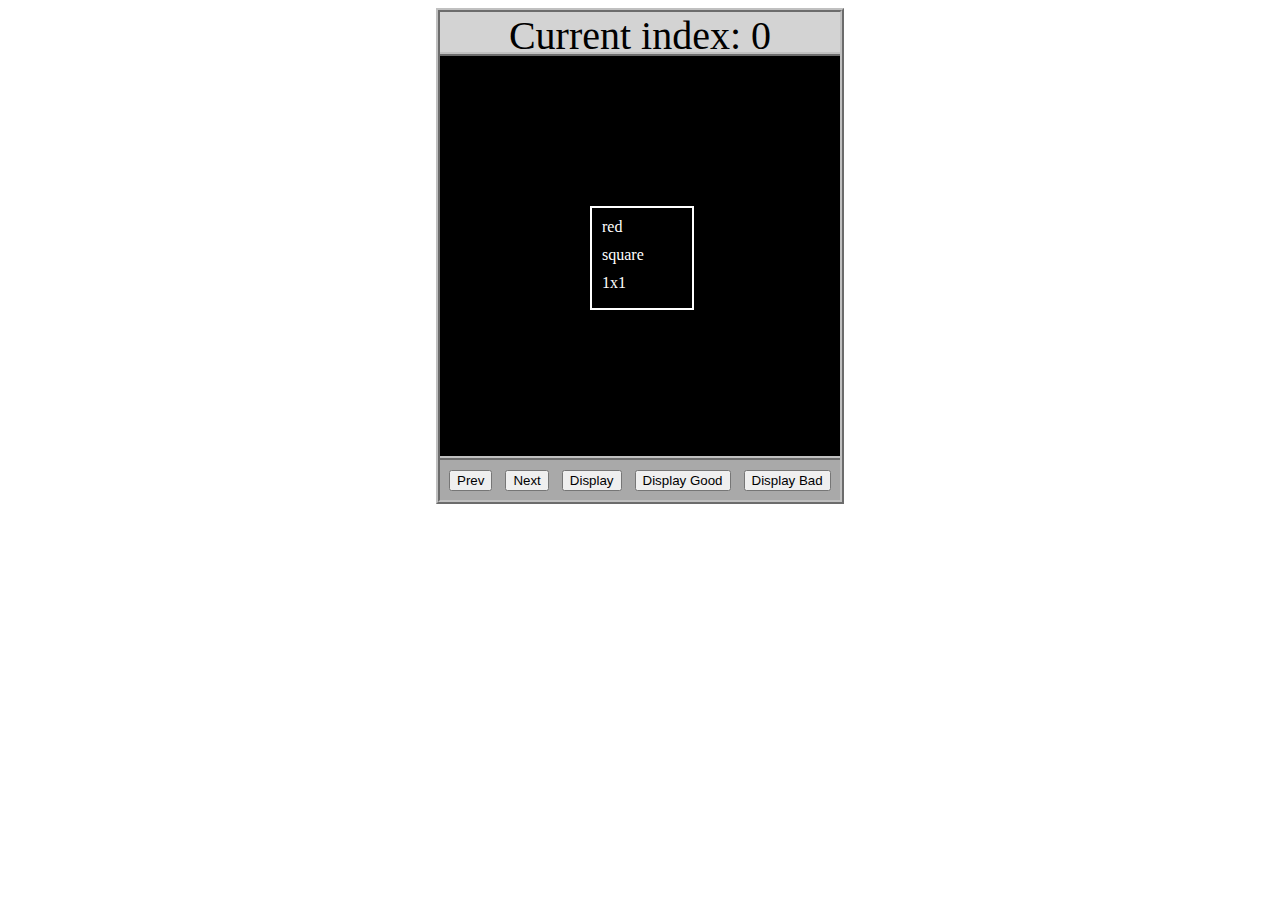
<file: asd-projects/data-shapes/index.html>
<!DOCTYPE html>
<html>
  <head>
    <meta charset="utf-8" />
    <meta name="viewport" content="width=device-width" />
    <title>Data Shapes</title>
    <link rel="stylesheet" href="index.css" />
    <script src="https://code.jquery.com/jquery-3.1.0.js"></script>
    <script src="index.js"></script>
  </head>
  <body>
    <div id="board">
      <div id="info-bar">Current index: 0</div>
      <div id="shape-container">
        <div id="shape"></div>
      </div>
      <div id="button-box">
        <button id="cycle-left">Prev</button>
        <button id="cycle-right">Next</button>
        <button id="execute1">Display</button>
        <button id="execute2">Display Good</button>
        <button id="execute3">Display Bad</button>
      </div>
    </div>
  </body>
</html>
</file>
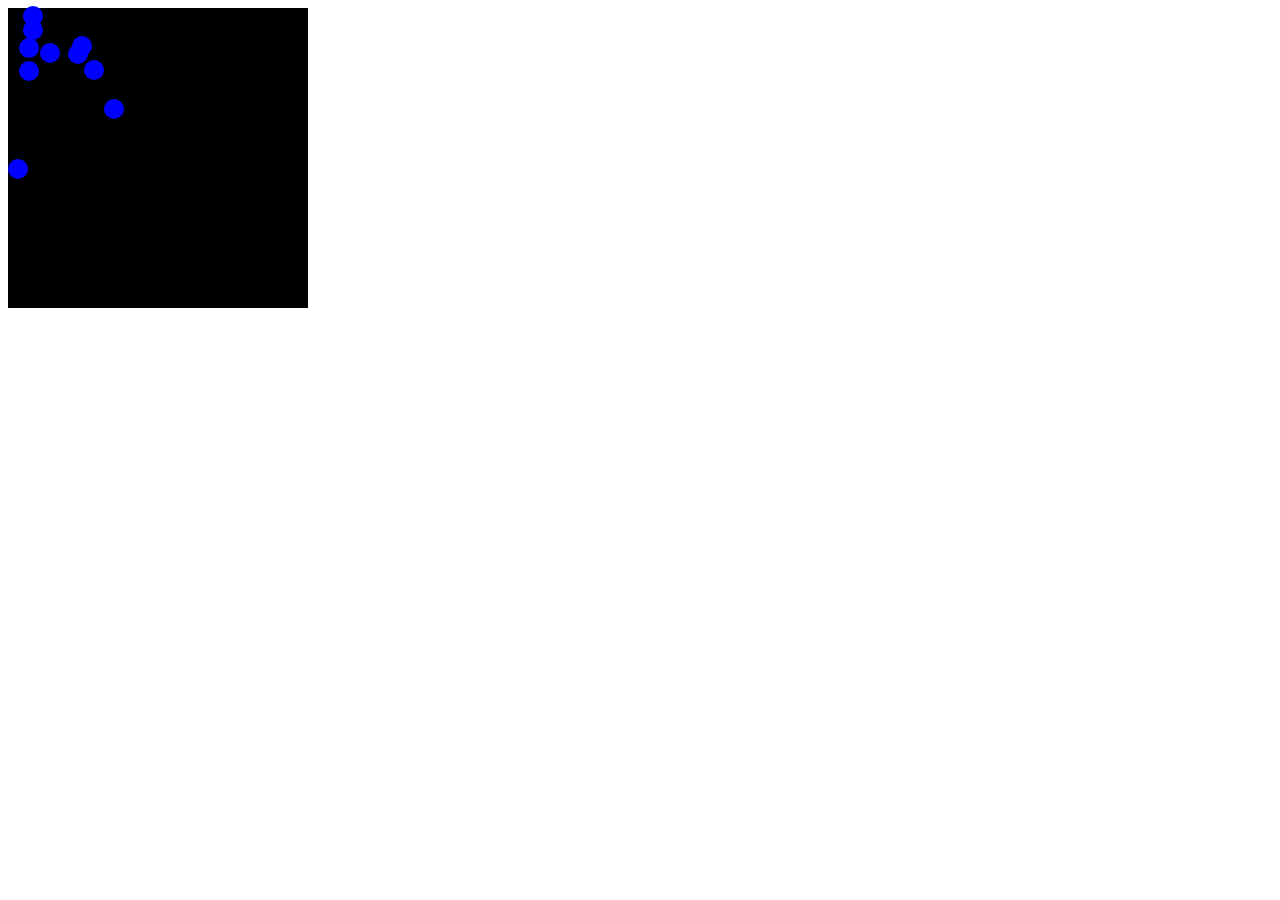
<file: asd-projects/debugging-exercise/index.html>
<!DOCTYPE html>
<html>
<head>
    <meta charset="utf-8">
    <meta name="viewport" content="width=device-width">
    <title>Debugger Exercise</title>
    <link rel="stylesheet" href="index.css">
    <script src="https://code.jquery.com/jquery-3.1.0.js"></script>
    <script src="index.js"></script>
</head>
<body>
    <div id="board">

    </div>
</body>
</html>
</file>
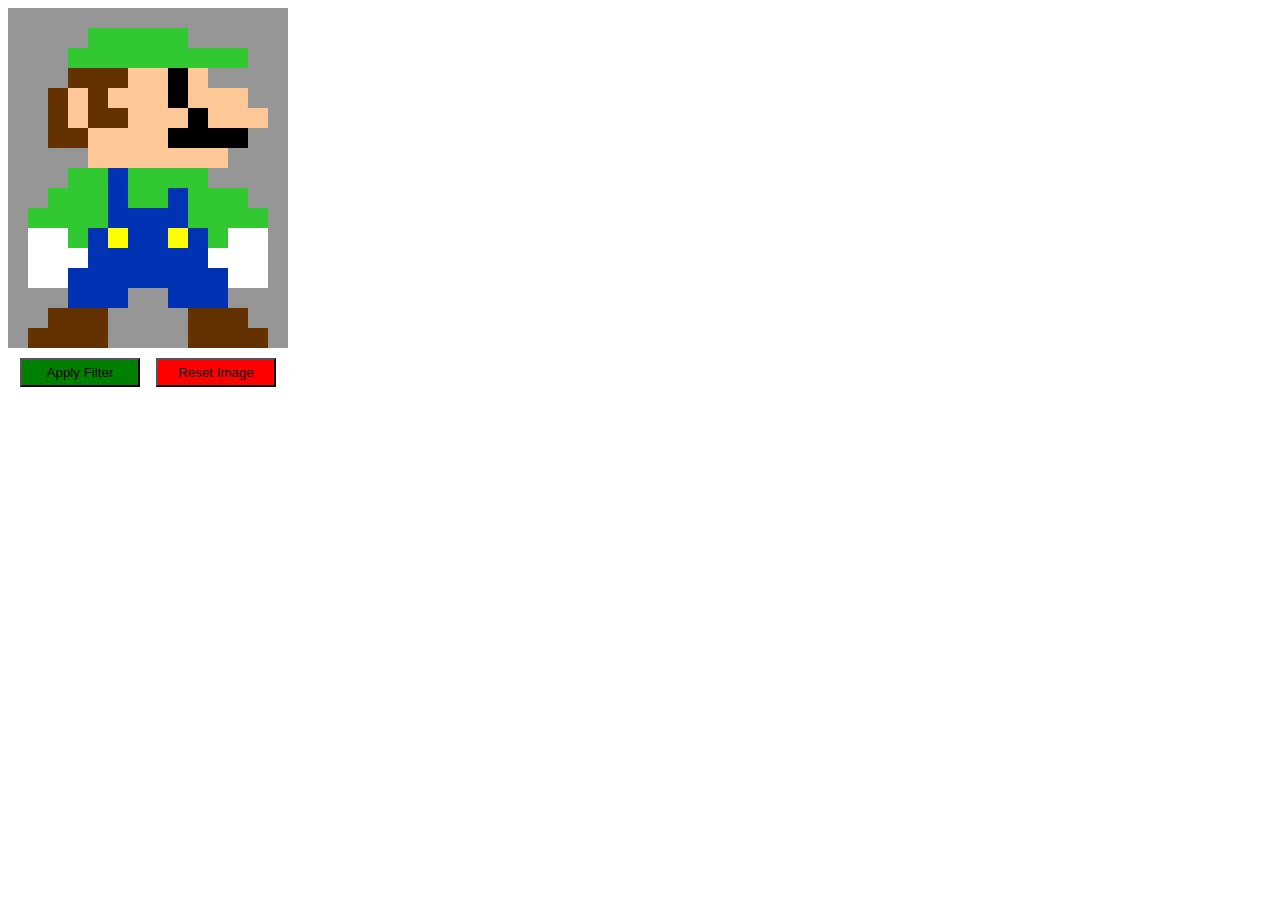
<file: asd-projects/image-filtering/index.html>
<!DOCTYPE html>
<html>
  <head>
    <script src="https://code.jquery.com/jquery-3.1.0.js"></script>
    <meta charset="utf-8" />
    <meta name="viewport" content="width=device-width" />
    <link rel="stylesheet" href="index.css" />
    <script src="image.js"></script>
    <script src="index.js"></script>
    <title>Image Filtering</title>
  </head>
  <body>
    <div id="display"></div>
    <div id="button-box">
      <button id="apply">Apply Filter</button>
      <button id="reset">Reset Image</button>
    </div>
  </body>
</html>
</file>
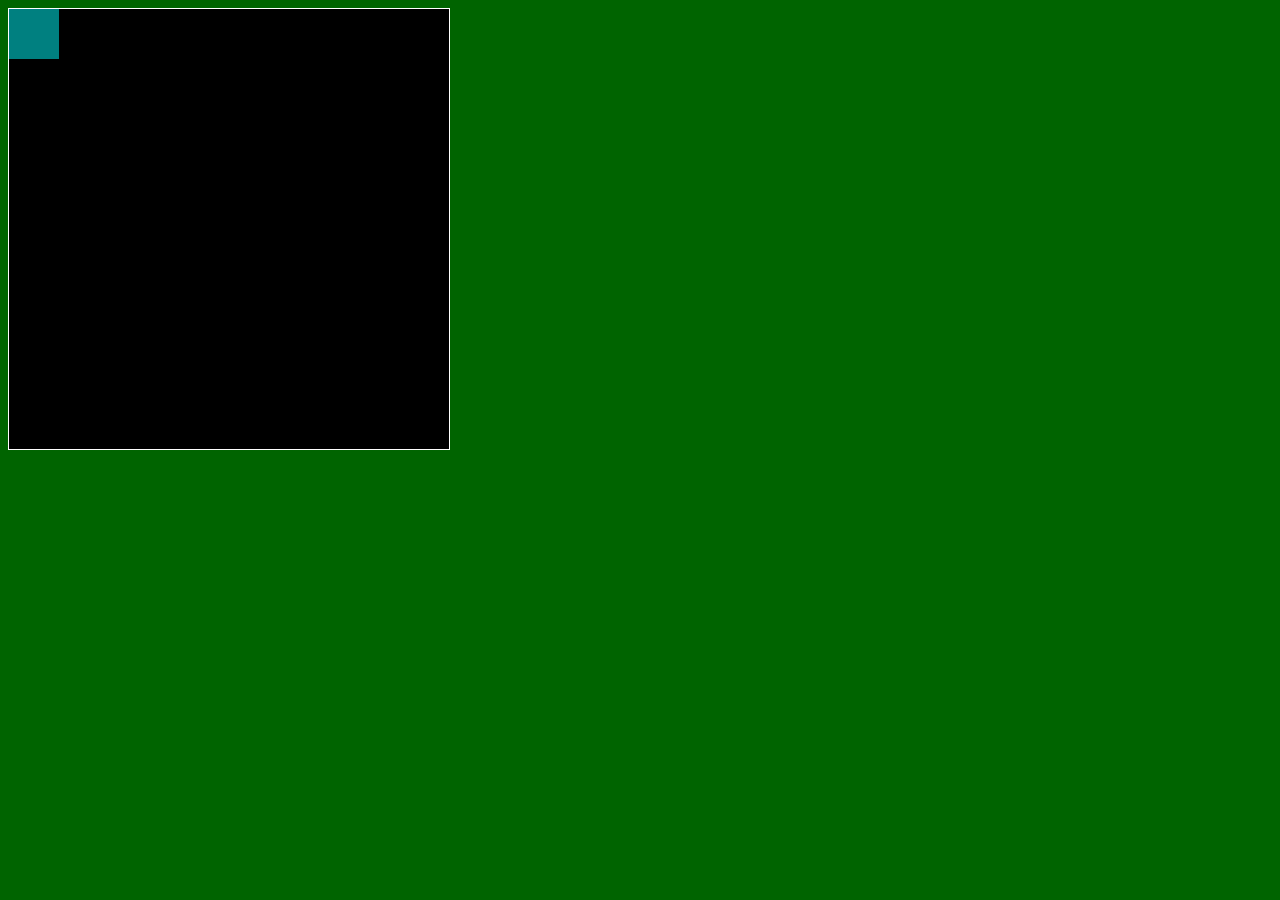
<file: asd-projects/pong/index.html>
<!DOCTYPE html>
<html>
  <head>
    <title>Title</title>
    <!-- Load CSS files -->
    <link rel="stylesheet" type="text/css" href="index.css">
    
    <!-- Load JavaScript files -->
    <script src="jquery.min.js"></script>
    <script src="index.js"></script>
  </head>
  
  <body>
    <div id='board'>
      <div id='gameItem'></div>
    </div>
  </body>
</html>
</file>
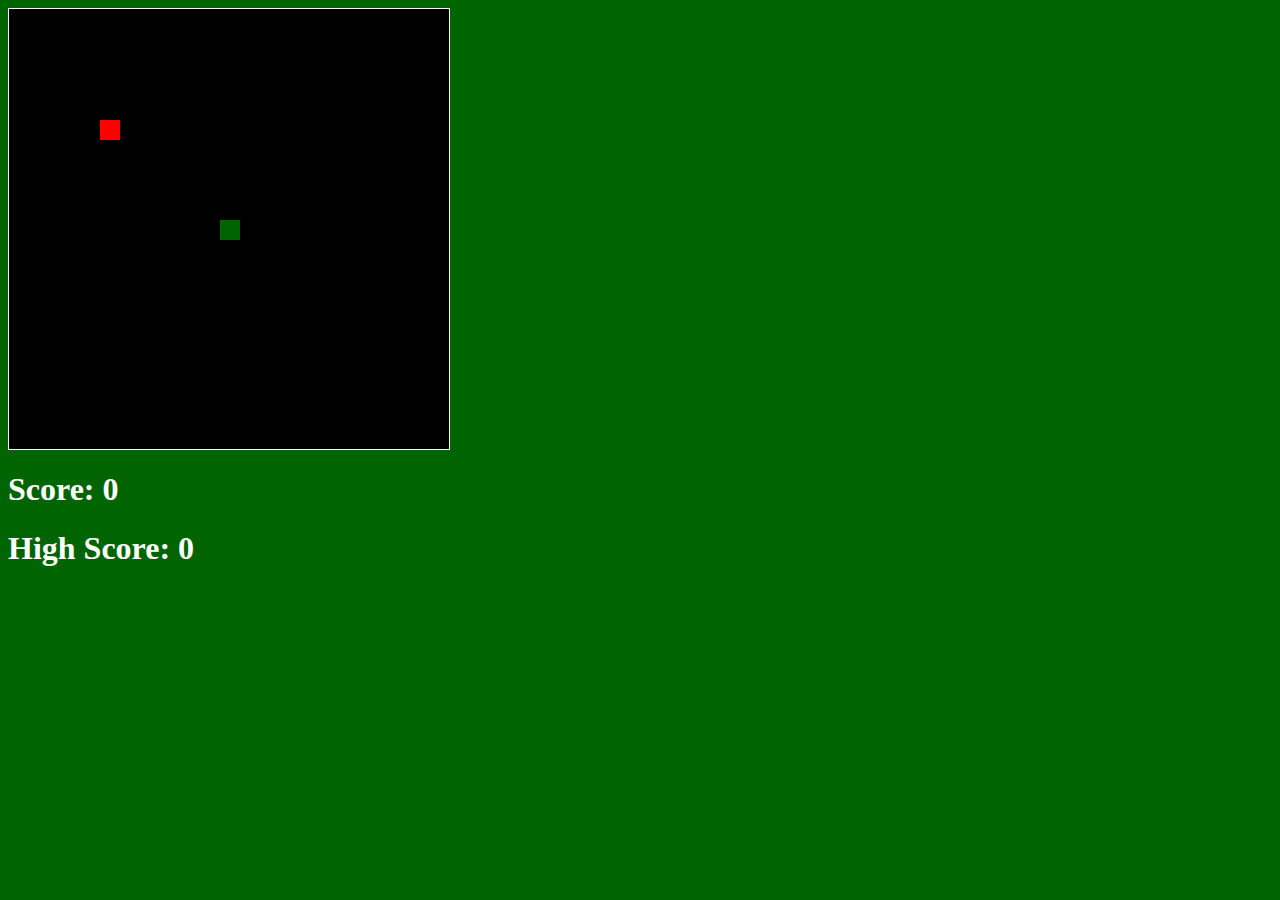
<file: asd-projects/snake/index.html>
<!DOCTYPE html>
<html>

  <head>
    <title>Snake</title>
    <!--Link jQuery and CSS here-->
    <script src="jquery.min.js"></script>
    <link rel="stylesheet" type="text/css" href="index.css" />
  </head>
  <body>
    <div id="board"></div>
<h1 id="score">Score: 0</h1>
<h1 id="highScore">High Score: 0</h1>
  </body>
  
  <!-- Link index.js here -->
  <script src="index.js"></script>
</html>
</file>
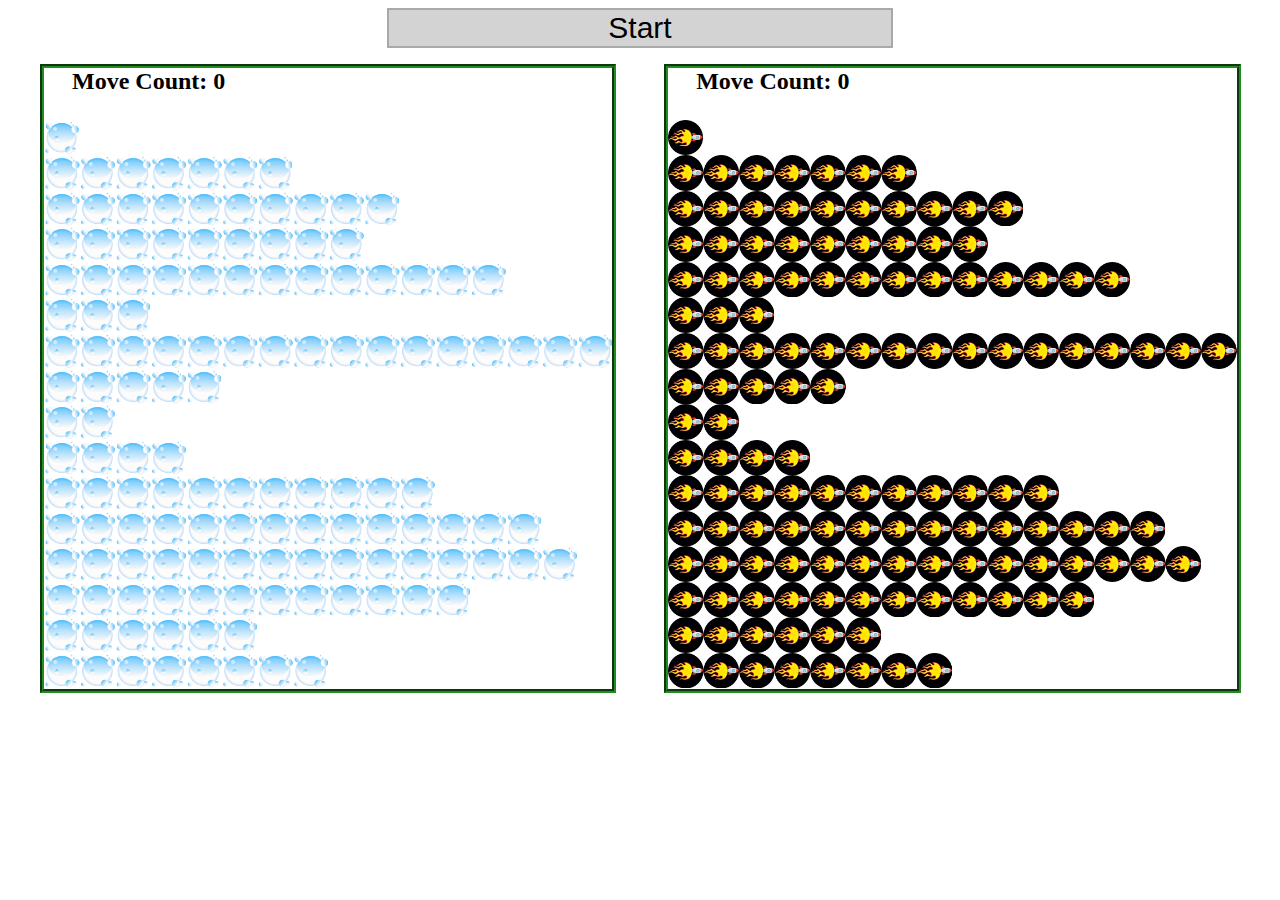
<file: asd-projects/sorting-exercise/index.html>
<!DOCTYPE html>
<html>
<head>
    <script src="https://code.jquery.com/jquery-3.1.0.js"></script>    
    <meta charset="utf-8">
    <meta name="viewport" content="width=device-width">
    <link rel="stylesheet" href="index.css">
    <script src="setup.js"></script>
    <script src="index.js"></script>
    <script src="run.js"></script>
    <title>Sorting</title>
</head>
<body>
    <div id="fullContainer">
        <div id="buttonContainer">
          <button id="goButton">Start</button>
        </div>
        <div id="sortContainer">
            <div class="subContainer" id="bubbleArea">
                <h2 id="bubbleCounter">Move Count: 0</h2>
                <div id="displayBubble">

                </div>
            </div>

            <div class="subContainer" id="quickArea">
                <h2 id="quickCounter">Move Count: 0</h2>
                <div id="displayQuick">

                </div>
            </div>
        </div>
    </div>
</body>
</html>
</file>
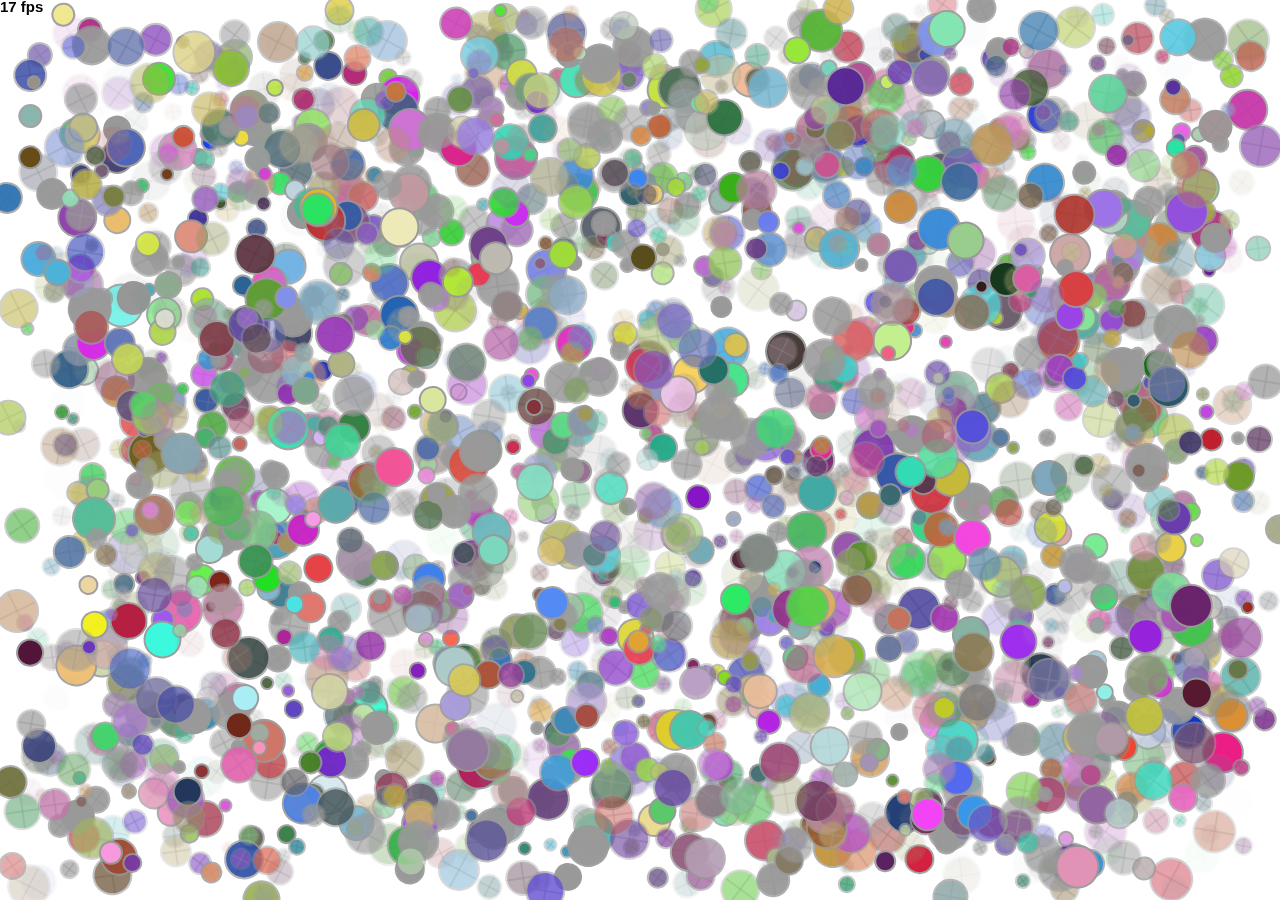
<file: projects/circularity/index.html>
<!doctype html>

<html>
    <head>
        <meta charset="utf-8">

        <title>Operation Spark || Motion Poem</title>
        <meta name="description" content="Operation Spark Motion Poem">
        <meta name="author" content="operationspark.org">
        <meta name="viewport" content="width=device-width, initial-scale=1.0">
        
        <link href="css/bootstrap.min.css" rel="stylesheet" media="screen">
        <link href="css/style.css" rel="stylesheet">

        <!-- all core CreateJS and 3rd party libraries are listed here: -->
        <script src="bower_components/lodash/lodash.min.js"></script>
        <script src="bower_components/easeljs/lib/easeljs-0.8.2.min.js"></script>
        <script src="bower_components/opspark-draw/draw.js"></script>
        <script src="bower_components/racket/racket.js"></script>

        <!-- our app javascript code -->
        <script src="js/opspark.js"></script>
        <script src="js/init.js"></script>
        
        <style type="text/css">
            /*override default styles here*/
        </style>
    </head>
    <body>
        <div>
            <canvas id="canvas" width="500" height="500"></canvas>
        </div>
        <script id="motion-poem">
            (function(){
                init(window);
                window.opspark.makeGame();
            })();
        </script>
    </body>

</html>
</file>
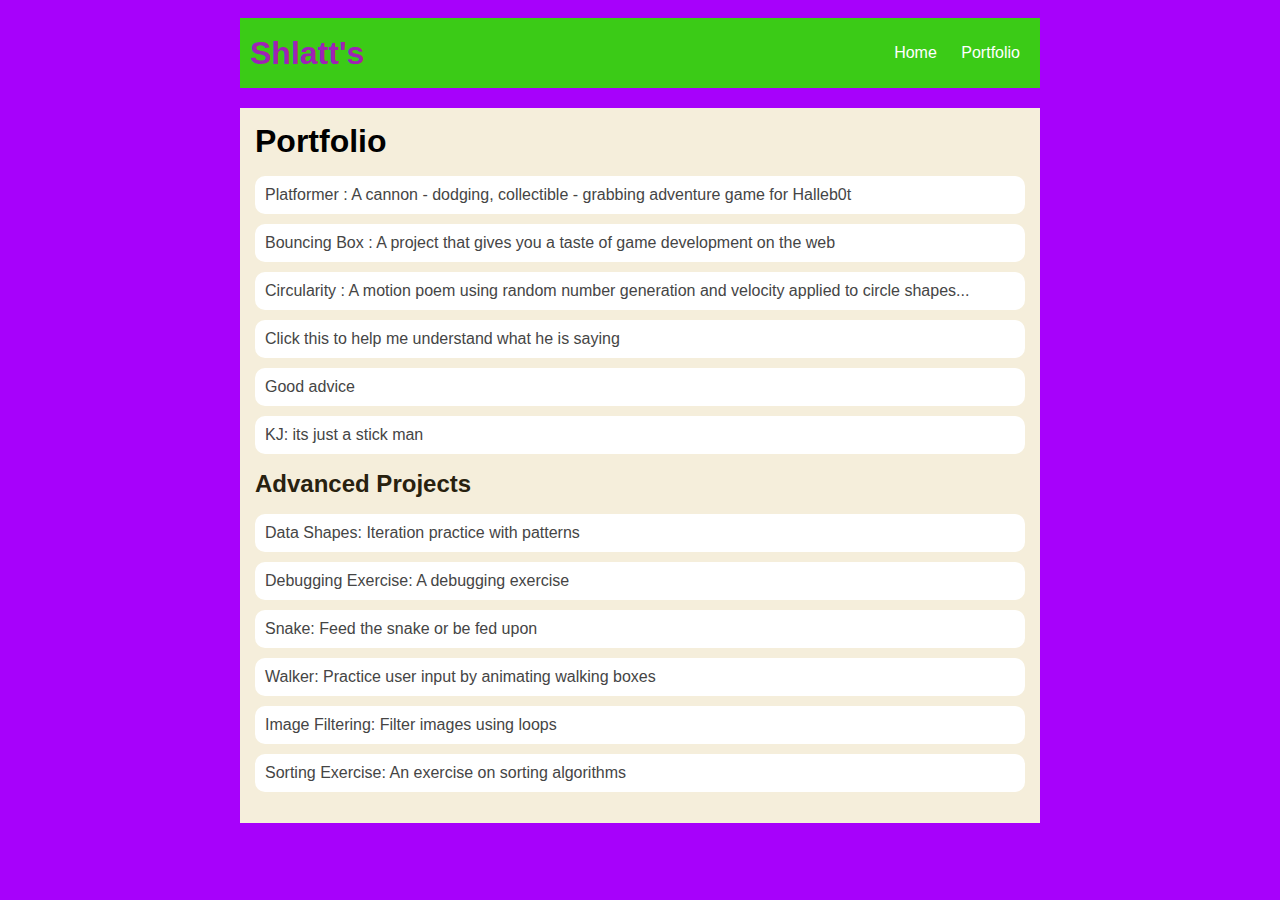
<file: portfolio.html>
<!DOCTYPE html>
<html>
  <head>
    <title>Schlatt's</title>
    <link rel="stylesheet" href="style.css" />
  </head>

  <body>
    <div id="all-contents">
      <nav>
        <h1>Shlatt's</h1>
        <ul id="nav-ul">
          <li class="nav-li">
            <a class="nav-a" href="index.html">Home</a>
          </li>
          <li class="nav-li">
            <a class="nav-a" href="portfolio.html">Portfolio</a>
          </li>
        </ul>
      </nav>
      <main>
        <div class="content">
          <h1>Portfolio</h1>
          <ul id="portfolio">
            <li>
              <a href="projects/platformer/"
                >Platformer : A cannon - dodging, collectible - grabbing
                adventure game for Halleb0t</a
              >
            </li>
            <li>
              <a href="projects/bouncing-box/"
                >Bouncing Box : A project that gives you a taste of game
                development on the web
              </a>
            </li>
            <li>
              <a href="projects/circularity/"
                >Circularity : A motion poem using random number generation and
                velocity applied to circle shapes...</a
              >
            </li>
            <li>
              <a href="https://youtu.be/wybf25zZLdY?t=160"
                >Click this to help me understand what he is saying</a
              >
            </li>
            <li><a href="https://youtu.be/8gfhiunjFmY">Good advice</a></li>
            <li>
              <a href="https://youtu.be/bIr6EZslGV8"
                >KJ: its just a stick man</a
              >
            </li>
          </ul>
          <h2>Advanced Projects</h2>
          <ul id="portfolio">
            <li>
              <a href="asd-projects/data-shapes">
                Data Shapes: Iteration practice with patterns</a
              >
            </li>
            <li>
              <a href="asd-projects/debugging-exercise">
                Debugging Exercise: A debugging exercise</a
              >
            </li>
            <li>
              <a href="asd-projects/snake"
                >Snake: Feed the snake or be fed upon</a
              >
            </li>
            <li>
              <a href="asd-projects/walker"
                >Walker: Practice user input by animating walking boxes</a
              >
            </li>
            <li>
              <a href="asd-projects/image-filtering"
                >Image Filtering: Filter images using loops</a
              >
            </li>
            <li>
              <a href="asd-projects/sorting-exercise"
                >Sorting Exercise: An exercise on sorting algorithms</a
              >
            </li>
          </ul>
        </div>
      </main>
    </div>
  </body>
</html>
</file>
<file: asd-projects/data-shapes/index.css>
#board {
  width: 400px;
  margin: auto;
  border: silver ridge 4px;
}

#info-bar {
  width: 400px;
  height: 40px;
  background: lightgray;
  font-size: 40px;
  text-align: center;
}

#shape-container {
  width: 400px;
  height: 400px;
  background: black;
  border-top: silver ridge 4px;
  border-bottom: silver ridge 4px;
}

#button-box {
  width: 400px;
  height: 40px;
  background: darkgray;
}

#shape {
  color: white;
  width: 100px;
  height: 100px;
  position: relative;
  top: 150px;
  left: 150px;
  border: white solid 2px;
  display: block;
}

button {
  width: auto;
  height: auto;
  margin: auto;
  margin-top: 10px;
  margin-left: 9px;
}

p {
  margin: 10px;
}
</file>
<file: asd-projects/debugging-exercise/index.css>
#board {
    background: black;
    width: 300px;
    height: 300px;
    left: 0px;
    top: 0px;
}


.circle {
    background: blue;
    width: 20px;
    height: 20px;
    border-radius: 10px;
    position: absolute;
}
</file>
<file: asd-projects/image-filtering/index.css>
.square {
  width: 20px;
  height: 20px;
  position: absolute;
}

body > div {
  position: relative;
}

#button-box {
  position: relative;
  top: 350px;
}

button {
  width: 120px;
  padding: 5px;
  margin-left: 12px;
}

#apply {
  background: green;
}

#reset {
  background: red;
}
</file>
<file: asd-projects/pong/index.css>
body {
  background-color: darkgreen;
}

#board {
  width: 440px;
  height: 440px;
  border: 1px solid white;
  background-color: black;
  position: relative;
}

#gameItem {
  background-color: teal;
  width: 50px;
  height: 50px;
  position: absolute;
/*   left: 100px; */  /* Uncomment if you want to set a "starting" position */
/*   top: 100px;  */  /* Uncomment if you want to set a "starting" position */
}
</file>
<file: asd-projects/snake/index.css>
body {
  background-color: darkgreen;
}

#board {
  width: 440px;
  height: 440px;
  border: 1px solid white;
  background-color: black;
}

#score, #highScore {
  color: white;
}

.snake, .apple {
  display: block;
  width: 20px;
  height: 20px;
  position: absolute;
  user-select: none;
}

.snake {
  background-color: green;
  z-index: 2;
}

#snake-head {
  background-color: darkgreen;
}

.apple {
  background-color: red;
  z-index: 1;
}
</file>
<file: asd-projects/sorting-exercise/index.css>
#fullContainer {
    width:100%;
}
#buttonContainer {
    margin:auto;
    width: 40%;
}
#goButton {
    margin: auto;
    width: 100%;
    border: 2px darkgray double;
    background: lightgray;
    font-size: 30px;
}
#sortContainer {
    display: table;
    margin: 0 auto;
    width: 100%;
}
.subContainer {
    display: inline-block;
    width:45%;
    border: 4px forestgreen groove;
    margin-top: 1.25%;
}
#bubbleArea {
    margin-left: 2.5%;
}
#quickArea {
    margin-left: 3.75%;
}
.subContainer > h2 {
    margin-left: 5%;
    height: 32px;
    margin-top: 0;
}
.sortElement {
    background-position: center;
    background-repeat: repeat-x;
    position: absolute;
    left: 0px;
    margin: 0;
    padding: 0;
}
.subContainer > div {
    position: relative;
}
.bubbleElement {
    background: url('img/bubble.png');
    /*border: 2px aqua ridge;*/
}
.quickElement {
    background: url('img/quick.png');
    /*border: 2px firebrick ridge;*/
}
</file>
<file: projects/circularity/css/style.css>
body {
    background-image: url(https://pbs.twimg.com/media/Fa_f23fWQAAPsH4.jpg);
}
</file>
<file: style.css>
body {
  background: rgb(167, 1, 251);
  color: rgb(40, 33, 15);
  padding: 10px;
  font-family: arial;
}
#all-contents {
  max-width: 800px;
  margin: auto;
}
body{
  background-image: url('https://ih1.redbubble.net/image.5028061560.6587/bg,f8f8f8-flat,750x,075,f-pad,1000x1000,f8f8f8.jpg');
}

/* navigation menu */
nav {
  background: rgb(59, 203, 23);
  margin: 0 auto;
  margin-bottom: 20px;
  display: flex;
  padding: 10px;
}
h1 {
  display: flex;
  align-items: center;
  color: rgb(159, 34, 181);
  flex: 1;
  margin: 0;
}
#nav-ul {
  list-style-image: none;
}
.nav-li {
  display: inline-block;
  padding: 0 10px;
}
a {
  text-decoration: none;
  color: #fff;
}

/* main container area beneath menu */
main {
  background: rgb(245, 238, 219);
  display: flex;
}
.sidebar {
  margin-right: 25px;
  padding: 10px;
}
.sidebar-img {
  width: 400px;
}
.content {
  flex: 1;
  padding: 15px;
}

/* portfolio styles */
.content h1 {
  color: black;
}

#portfolio {
  list-style-type: none;
  padding-left: 0;
}

#portfolio li {
  background: #fff;
  padding: 10px;
  border-radius: 10px;
  margin-bottom: 10px;
}

#portfolio li:hover {
  background: #eee;
}

#portfolio a {
  text-decoration: none;
  color: #454545;
}
#interests {
  border: 4px silver ridge;
  padding: 8px;
}
h2,
h3 {
  margin: 0px;
}
      /* responsive web design */
      @media screen and (min-width: 120px) and (max-width: 1080px) {
        main {
          height: 100ch;
          zoom: 1.5;
          display: grid;
        }

        h1 {
          font-size: 44px;
        }

        h2 {
          font-size: 42px;
        }

        h3 {
          font-size: 36px;
        }

        #all-contents {
          height: 100ch;
          margin: none;
        }

        a {
          font-size: 42px;
        }

        .sidebar {
          margin-right: 0px;
          justify-content: center;
          align-items: center;
        }

        .sidebar-img {
          width: 100%;
        }

        p,
        li {
          font-size: 24px;
        }

        .content {
          align-content: center;
          justify-content: center;
        }
    }
    .content h1 {
      color: black;
  }

  #portfolio {
      list-style-type: none;
      padding-left: 0;
  }

  #portfolio li {
      background: #fff;
      padding: 10px;
      border-radius: 10px;
      margin-bottom: 10px;
  }

  #portfolio li:hover {
      background: #eee;
  }

  #portfolio a {
      text-decoration: none;
      color: #454545;
  }
</file>
